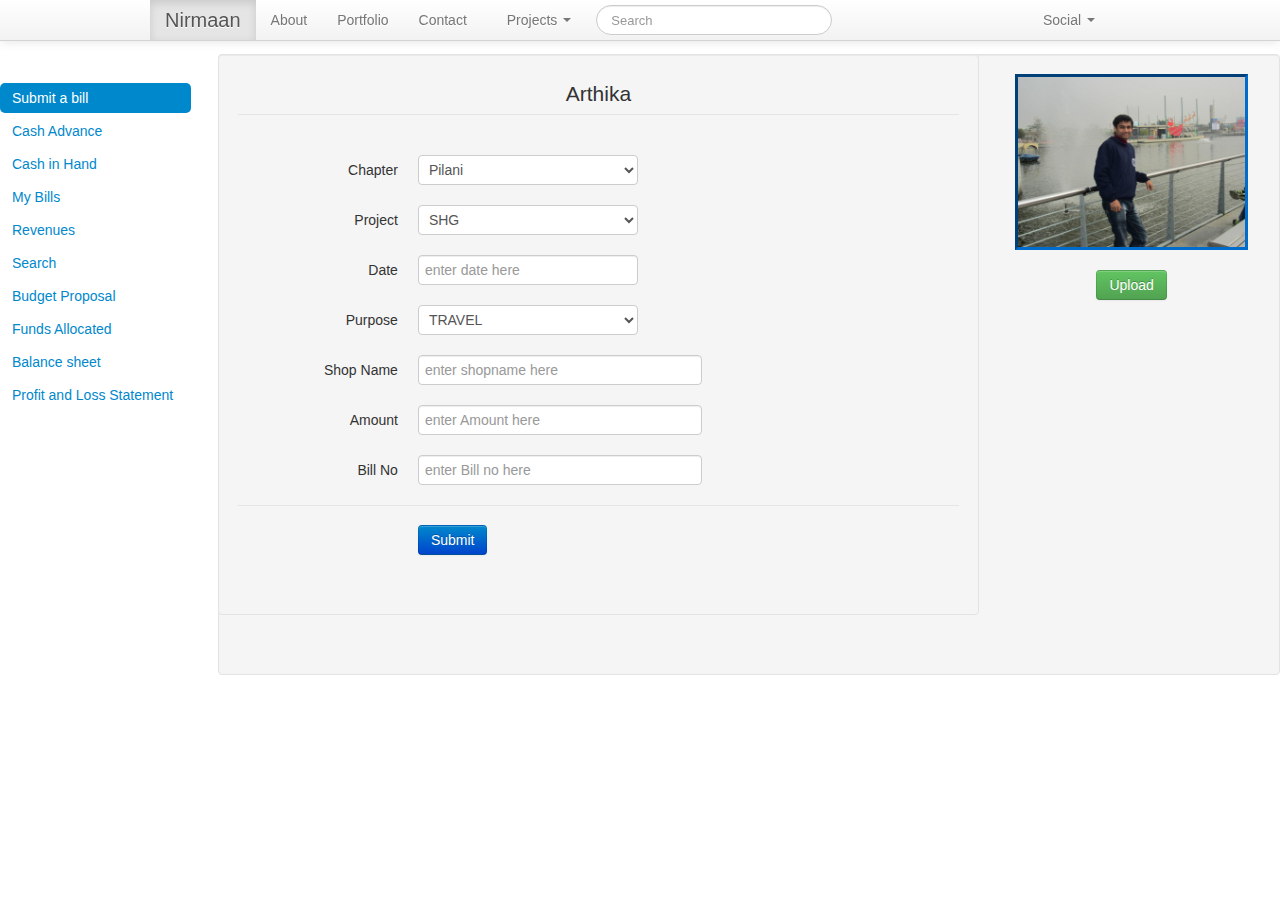
<file: work/index.html>
<!DOCTYPE html>
	<html>
		<head>
			<meta charset="utf-8" />
			<title>Submit a Bill</title>
			<!-- stylesheets -->
			<link rel="stylesheet" type="text/css" href="bootstrap/css/bootstrap.css"/>
			<link rel="stylesheet" type="text/css" href="bootstrap/css/jquery-ui-1.10.3.custom.css"/>
			<!-- scripts -->
			<script src="bootstrap/js/jquery-1.9.1.js"></script>
			<script src="bootstrap/js/bootstrap-dropdown.js"></script>
			<script src="bootstrap/js/jquery-ui-1.10.3.custom.js"></script>
			 <script>
				$(function() {
				$( "#datepicker" ).datepicker({
				changeMonth: true,
				changeYear: true
				});
				});
			</script>
			
		</head>

		<body>
			<div id="fb-root"></div>  
			<script>(function(d, s, id) {  
			  var js, fjs = d.getElementsByTagName(s)[0];  
			  if (d.getElementById(id)) return;  
			  js = d.createElement(s); js.id = id;  
			  js.src = "//connect.facebook.net/en_GB/all.js#xfbml=1";  
			  fjs.parentNode.insertBefore(js, fjs);  
			}(document, 'script', 'facebook-jssdk'));</script>  
			
			<div class="navbar navbar-fixed-top">  
  				<div class="navbar-inner">  
    				<div class="container">  
					    <ul class="nav">  
							<li class="active">  
						    <a class="brand" href="#">Nirmaan</a>  
					  		</li>  
					  		<li><a href="#">About</a></li>  
					  		<li><a href="#">Portfolio</a></li>  
					  		<li><a href="#">Contact</a></li>  
						</ul>  
						<ul class="nav">  
						  <li class="dropdown">  
						    <a href="#"  
						          class="dropdown-toggle"  
						          data-toggle="dropdown">  
						          Projects 
						          <b class="caret"></b>  
						    </a>  
						    <ul class="dropdown-menu">  
						     <li><a href="#">Disha</a></li>  
						  <li><a href="#">Bandhu</a></li>  
						  <li><a href="#">Rachana</a></li>  
						    </ul>  
						  </li>  
						</ul>  
						<form class="navbar-search pull-left">  
						  <input type="text" class="search-query" placeholder="Search">  
						</form>  
						<ul class="nav pull-right">  
						  <li class="dropdown">  
						    <a href="#"  
						          class="dropdown-toggle"  
						          data-toggle="dropdown">  
						          Social  
						          <b class="caret"></b>  
						    </a>  
						    <ul class="dropdown-menu">  
						     <li class="socials"><!-- Place this tag where you want the +1 button to render -->  
						<g:plusone annotation="inline" width="150"></g:plusone>  
						</li>  
						  <li class="socials"><div class="fb-like" data-send="false" data-width="150" data-show-faces="true"></div></li>  
						  <li class="socials"><a href="https://twitter.com/share" class="twitter-share-button">Tweet Now</a>
						  <script>!function(d,s,id){var js,fjs=d.getElementsByTagName(s)[0];if(!d.getElementById(id)){js=d.createElement(s);js.id=id;js.src="//platform.twitter.com/widgets.js";fjs.parentNode.insertBefore(js,fjs);}}(document,"script","twitter-wjs");</script>  
						</li>  
						    </ul>  
						  </li>  
						</ul>  
				    </div>  
				  </div>  
				</div>
				<script type="text/javascript">  
				  (function() {  
				    var po = document.createElement('script'); po.type = 'text/javascript'; po.async = true;  
				    po.src = 'https://apis.google.com/js/plusone.js';  
				    var s = document.getElementsByTagName('script')[0]; s.parentNode.insertBefore(po, s);  
				  })();  
				</script>    
				
				<div class="row-fluid">
		 	 	<ul class="nav nav-pills nav-stacked span2" style = "position:absolute;top:9%;">
					<li class = "active" style  = "align:centre"><a href="">Submit a bill</a></li>
		 	 		<li><a href="">Cash Advance</a></li>
		 	 		<li><a href="">Cash in Hand</a></li>
		 	 		<li><a href="">My Bills</a></li>
		 	 		<li><a href="">Revenues</a></li>
		 	 		<li><a href="">Search</a></li>
		 	 		<li><a href="">Budget Proposal</a></li>
		 	 		<li><a href="">Funds Allocated</a></li>
	 	 			<li><a href="">Balance sheet</a></li>
	 	 			<li><a href="">Profit and Loss Statement</a></li>
	   			</ul>
				<div class="span10 well" style = "position:absolute;top:6%;right:0	">
		 			<div class = "row-fluid">
		 				<div class = "span9"  style = "position:relative;top:-20px;left:-20px;right:-20px">
			 				<form class="form-horizontal well">  
				        		<fieldset>  
				          		<legend style = "text-align:center">Arthika</legend> 
				          		<div class = "control-group">
					          		<label class = "control-label">
					          			Chapter
					          		</label>
					          		<div class = "controls">
						          		<select>
						          			<option>Pilani</option>
						          			<option>Goa</option>
						          			<option>Hyderabad</option>
						          		</select>
					          		</div>
					          	</div>

				          		<div class = "control-group">
					          		<label class = "control-label">
					          			Project
					          		</label>
					          		<div class = "controls">
						          		<select>
						          			<option>SHG</option>
						          			<option>HR</option>
						          			<option>SGM</option>
						          		</select>
					          		</div>
				          		</div>
				          		<div class = "control-group">
				          			<label class = "control-label">
				          				Date
				          			</label>
				          			<div class = "controls">
				          				 <input placeholder = "enter date here" type="text" id="datepicker" />
				          			</div>
				          			
				          		</div>
				          		<div class = "control-group">
					          		<label class = "control-label">
					          			Purpose
					          		</label>
					          		<div class = "controls">
						          		<select>
						          			<option>TRAVEL</option>
						          			<option>RAW MATERIAL</option>
						          			<option>RENT</option>
						          		</select>
					          		</div>
					          		
				          		</div>
				          		
					         	<div class="control-group ">  
					            	<label class="control-label" for="input01">Shop Name</label>  
					            	<div class="controls">  
					            	  	<input type="text" class="input-xlarge" id="input01" placeholder = "enter shopname here">  
					   			   	</div>  
					          	</div>  
					          
					          	<div class="control-group">  
					            	<label class="control-label" for="input01">Amount</label>  
					            	<div class="controls">  
					              		<input type="text" class="input-xlarge" id="input01" placeholder = "enter Amount here">  
					                </div>  
					          	</div>  

					          	<div class="control-group">  
					            	<label class="control-label" for="input01">Bill No</label>  
					            	<div class="controls">  
					              		<input type="text" class="input-xlarge" id="input01" placeholder = "enter Bill no here">  
						            </div>  
					    	    </div>  
					            <div class="form-actions">  
					        	    <button type="submit" class="btn btn-primary">Submit</button>  
					            </div>  
					        	</fieldset>  
							</form>  
		 				</div>
		 				<div  class = "span3" style = "position:relative;text-align:center;top:0px;left:-7px;right:0px"  >
		 					<img  style = "position:relative;border:inset;border-color:#006dcc" src="bootstrap/img/adventuremine.jpg" alt="Bill here"
							width = "95%" height = "50%">
							<br>
							<br>
							<div style = "position:relative;text-align:center">
							<button  class = "btn btn-success">Upload</button>
							</div>
		 				</div>
		 			</div>
		 	   	</div>
			</div>	
		</body>
	</html>
</file>
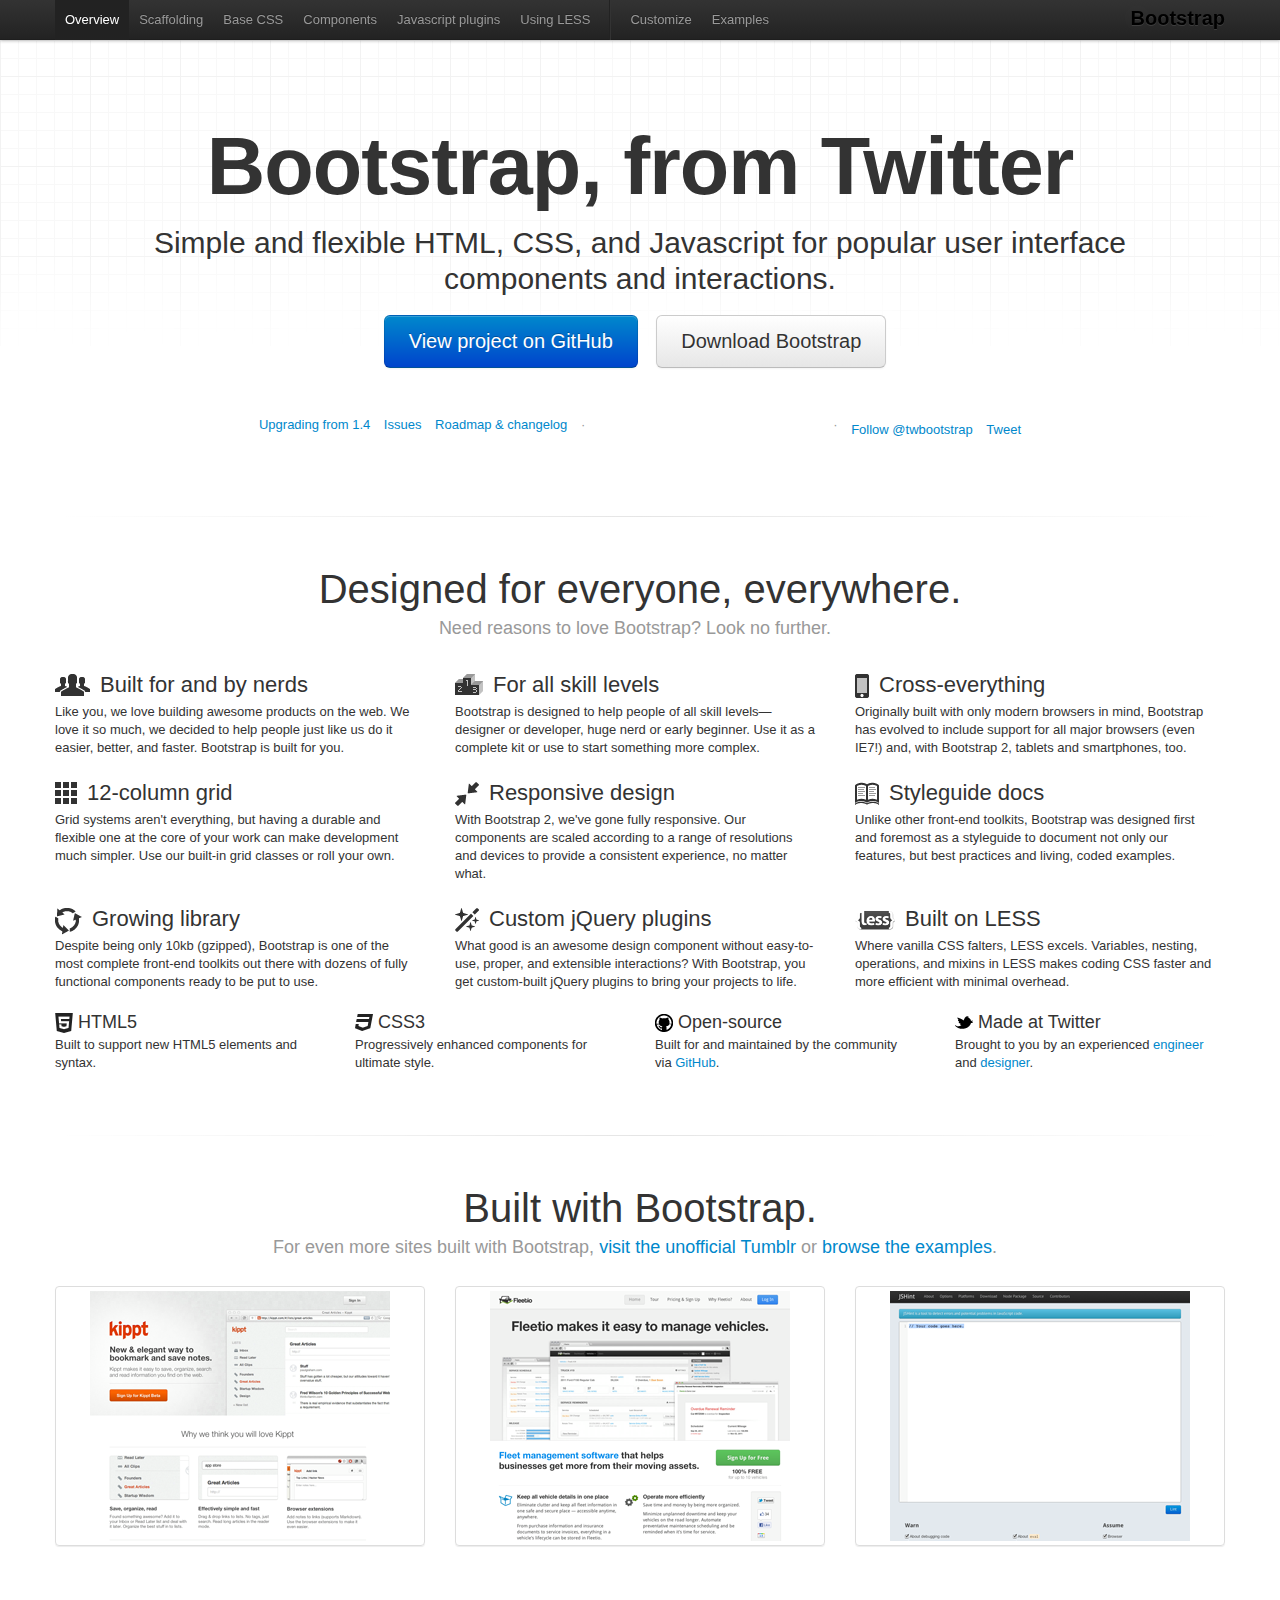
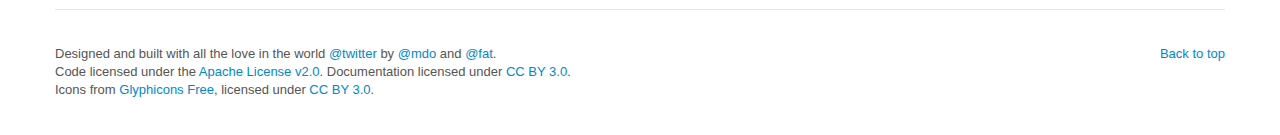
<file: work/twitter-bootstrap/twitter-bootstrap-v2/docs/index.html>
<!DOCTYPE html>
<html lang="en">
  <head>
    <meta charset="utf-8">
    <title>Bootstrap, from Twitter</title>
    <meta name="viewport" content="width=device-width, initial-scale=1.0">
    <meta name="description" content="">
    <meta name="author" content="">

    <!-- Le styles -->
    <link href="assets/css/bootstrap.css" rel="stylesheet">
    <link href="assets/css/bootstrap-responsive.css" rel="stylesheet">
    <link href="assets/css/docs.css" rel="stylesheet">
    <link href="assets/js/google-code-prettify/prettify.css" rel="stylesheet">

    <!-- Le HTML5 shim, for IE6-8 support of HTML5 elements -->
    <!--[if lt IE 9]>
      <script src="http://html5shim.googlecode.com/svn/trunk/html5.js"></script>
    <![endif]-->

    <!-- Le fav and touch icons -->
    <link rel="shortcut icon" href="assets/ico/favicon.ico">
    <link rel="apple-touch-icon" href="assets/ico/apple-touch-icon.png">
    <link rel="apple-touch-icon" sizes="72x72" href="assets/ico/apple-touch-icon-72x72.png">
    <link rel="apple-touch-icon" sizes="114x114" href="assets/ico/apple-touch-icon-114x114.png">
  </head>

  <body data-spy="scroll" data-target=".subnav" data-offset="50">


  <!-- Navbar
    ================================================== -->
    <div class="navbar navbar-fixed-top">
      <div class="navbar-inner">
        <div class="container">
          <a class="btn btn-navbar" data-toggle="collapse" data-target=".nav-collapse">
            <span class="icon-bar"></span>
            <span class="icon-bar"></span>
            <span class="icon-bar"></span>
          </a>
          <a class="brand" href="./index.html">Bootstrap</a>
          <div class="nav-collapse">
            <ul class="nav">
              <li class="active">
                <a href="./index.html">Overview</a>
              </li>
              <li class="">
                <a href="./scaffolding.html">Scaffolding</a>
              </li>
              <li class="">
                <a href="./base-css.html">Base CSS</a>
              </li>
              <li class="">
                <a href="./components.html">Components</a>
              </li>
              <li class="">
                <a href="./javascript.html">Javascript plugins</a>
              </li>
              <li class="">
                <a href="./less.html">Using LESS</a>
              </li>
              <li class="divider-vertical"></li>
              <li class="">
                <a href="./download.html">Customize</a>
              </li>
              <li class="">
                <a href="./examples.html">Examples</a>
              </li>
            </ul>
          </div>
        </div>
      </div>
    </div>

    <div class="container">

<!-- Masthead
================================================== -->
<header class="jumbotron masthead">
  <div class="inner">
    <h1>Bootstrap, from Twitter</h1>
    <p>Simple and flexible HTML, CSS, and Javascript for popular user interface components and interactions.</p>
    <p class="download-info">
      <a href="https://github.com/twitter/bootstrap/" class="btn btn-primary btn-large">View project on GitHub</a>
      <a href="assets/bootstrap.zip" class="btn btn-large">Download Bootstrap</a>
    </p>
  </div>

  <ul class="quick-links">
    <li><a href="./upgrading.html">Upgrading from 1.4</a></li>
    <li><a href="https://github.com/twitter/bootstrap/issues?state=open">Issues</a></li>
    <li><a href="https://github.com/twitter/bootstrap/wiki">Roadmap &amp; changelog</a></li>
    <li class="divider">&middot;</li>
    <li>
      <iframe class="github-btn" src="http://markdotto.github.com/github-buttons/github-btn.html?user=twitter&repo=bootstrap&type=watch&count=true" allowtransparency="true" frameborder="0" scrolling="0" width="112px" height="20px"></iframe>
    </li>
    <li>
      <iframe class="github-btn" src="http://markdotto.github.com/github-buttons/github-btn.html?user=twitter&repo=bootstrap&type=fork&count=true" allowtransparency="true" frameborder="0" scrolling="0" width="95px" height="20px"></iframe>
    </li>
    <li class="divider">&middot;</li>
    <li class="follow-btn">
      <a href="https://twitter.com/twbootstrap" class="twitter-follow-button" data-width="225px" data-link-color="#0069D6" data-show-count="true">Follow @twbootstrap</a>
    </li>
    <li class="tweet-btn">
      <a href="https://twitter.com/share" class="twitter-share-button" data-url="http://twitter.github.com/bootstrap/" data-count="horizontal" data-via="twbootstrap" data-related="mdo:Creator of Twitter Bootstrap">Tweet</a>
    </li>
  </ul>
</header>

<hr class="soften">

<div class="marketing">
  <h1>Designed for everyone, everywhere.</h1>
  <p class="marketing-byline">Need reasons to love Bootstrap? Look no further.</p>
  <div class="row">
    <div class="span4">
      <img class="bs-icon" src="assets/img/glyphicons/glyphicons_042_group.png">
      <h2>Built for and by nerds</h2>
      <p>Like you, we love building awesome products on the web. We love it so much, we decided to help people just like us do it easier, better, and faster. Bootstrap is built for you.</p>
    </div>
    <div class="span4">
      <img class="bs-icon" src="assets/img/glyphicons/glyphicons_079_podium.png">
      <h2>For all skill levels</h2>
      <p>Bootstrap is designed to help people of all skill levels&mdash;designer or developer, huge nerd or early beginner. Use it as a complete kit or use to start something more complex.</p>
    </div>
    <div class="span4">
      <img class="bs-icon" src="assets/img/glyphicons/glyphicons_163_iphone.png">
      <h2>Cross-everything</h2>
      <p>Originally built with only modern browsers in mind, Bootstrap has evolved to include support for all major browsers (even IE7!) and, with Bootstrap 2, tablets and smartphones, too.</p>
    </div>
  </div><!--/row-->
  <div class="row">
    <div class="span4">
      <img class="bs-icon" src="assets/img/glyphicons/glyphicons_155_show_thumbnails.png">
      <h2>12-column grid</h2>
      <p>Grid systems aren't everything, but having a durable and flexible one at the core of your work can make development much simpler. Use our built-in grid classes or roll your own.</p>
    </div>
    <div class="span4">
      <img class="bs-icon" src="assets/img/glyphicons/glyphicons_214_resize_small.png">
      <h2>Responsive design</h2>
      <p>With Bootstrap 2, we've gone fully responsive. Our components are scaled according to a range of resolutions and devices to provide a consistent experience, no matter what.</p>
    </div>
    <div class="span4">
      <img class="bs-icon" src="assets/img/glyphicons/glyphicons_266_book_open.png">
      <h2>Styleguide docs</h2>
      <p>Unlike other front-end toolkits, Bootstrap was designed first and foremost as a styleguide to document not only our features, but best practices and living, coded examples.</p>
    </div>
  </div><!--/row-->
  <div class="row">
    <div class="span4">
      <img class="bs-icon" src="assets/img/glyphicons/glyphicons_082_roundabout.png">
      <h2>Growing library</h2>
      <p>Despite being only 10kb (gzipped), Bootstrap is one of the most complete front-end toolkits out there with dozens of fully functional components ready to be put to use.</p>
    </div>
    <div class="span4">
      <img class="bs-icon" src="assets/img/glyphicons/glyphicons_009_magic.png">
      <h2>Custom jQuery plugins</h2>
      <p>What good is an awesome design component without easy-to-use, proper, and extensible interactions? With Bootstrap, you get custom-built jQuery plugins to bring your projects to life.</p>
    </div>
    <div class="span4">
      <img class="bs-icon" src="assets/img/less-small.png">
      <h2>Built on LESS</h2>
      <p>Where vanilla CSS falters, LESS excels. Variables, nesting, operations, and mixins in LESS makes coding CSS faster and more efficient with minimal overhead.</p>
    </div>
  </div><!--/row-->
  <div class="row">
    <div class="span3">
      <img class="small-bs-icon" src="assets/img/icon-html5.png">
      <h3>HTML5</h3>
      <p>Built to support new HTML5 elements and syntax.</p>
    </div>
    <div class="span3">
      <img class="small-bs-icon" src="assets/img/icon-css3.png">
      <h3>CSS3</h3>
      <p>Progressively enhanced components for ultimate style.</p>
    </div>
    <div class="span3">
      <img class="small-bs-icon" src="assets/img/icon-github.png">
      <h3>Open-source</h3>
      <p>Built for and maintained by the community via <a href="https://github.com">GitHub</a>.</p>
    </div>
    <div class="span3">
      <img class="small-bs-icon" src="assets/img/icon-twitter.png">
      <h3>Made at Twitter</h3>
      <p>Brought to you by an experienced <a href="http://twitter.com/fat">engineer</a> and <a href="http://twitter.com/mdo">designer</a>.</p>
    </div>
  </div><!--/row-->

  <hr class="soften">

  <h1>Built with Bootstrap.</h1>
  <p class="marketing-byline">For even more sites built with Bootstrap, <a href="http://builtwithbootstrap.tumblr.com/" target="_blank">visit the unofficial Tumblr</a> or <a href="./examples.html">browse the examples</a>.</p>
  <ul class="thumbnails example-sites">
    <li class="span4">
      <a class="thumbnail" href="http://kippt.com/" target="_blank">
        <img src="assets/img/example-sites/kippt.png" alt="Kippt">
      </a>
    </li>
    <li class="span4">
      <a class="thumbnail" href="http://www.fleetio.com/" target="_blank">
        <img src="assets/img/example-sites/fleetio.png" alt="Fleetio">
      </a>
    </li>
    <li class="span4">
      <a class="thumbnail" href="http://www.jshint.com/" target="_blank">
        <img src="assets/img/example-sites/jshint.png" alt="JS Hint">
      </a>
    </li>
  </ul>

</div><!-- /.marketing -->

     <!-- Footer
      ================================================== -->
      <footer class="footer">
        <p class="pull-right"><a href="#">Back to top</a></p>
        <p>Designed and built with all the love in the world <a href="http://twitter.com/twitter" target="_blank">@twitter</a> by <a href="http://twitter.com/mdo" target="_blank">@mdo</a> and <a href="http://twitter.com/fat" target="_blank">@fat</a>.</p>
        <p>Code licensed under the <a href="http://www.apache.org/licenses/LICENSE-2.0" target="_blank">Apache License v2.0</a>. Documentation licensed under <a href="http://creativecommons.org/licenses/by/3.0/">CC BY 3.0</a>.</p>
        <p>Icons from <a href="http://glyphicons.com">Glyphicons Free</a>, licensed under <a href="http://creativecommons.org/licenses/by/3.0/">CC BY 3.0</a>.</p>
      </footer>

    </div><!-- /container -->



    <!-- Le javascript
    ================================================== -->
    <!-- Placed at the end of the document so the pages load faster -->
    <script type="text/javascript" src="http://platform.twitter.com/widgets.js"></script>
    <script src="assets/js/jquery.js"></script>
    <script src="assets/js/google-code-prettify/prettify.js"></script>
    <script src="assets/js/bootstrap-transition.js"></script>
    <script src="assets/js/bootstrap-alert.js"></script>
    <script src="assets/js/bootstrap-modal.js"></script>
    <script src="assets/js/bootstrap-dropdown.js"></script>
    <script src="assets/js/bootstrap-scrollspy.js"></script>
    <script src="assets/js/bootstrap-tab.js"></script>
    <script src="assets/js/bootstrap-tooltip.js"></script>
    <script src="assets/js/bootstrap-popover.js"></script>
    <script src="assets/js/bootstrap-button.js"></script>
    <script src="assets/js/bootstrap-collapse.js"></script>
    <script src="assets/js/bootstrap-carousel.js"></script>
    <script src="assets/js/bootstrap-typeahead.js"></script>
    <script src="assets/js/application.js"></script>


  </body>
</html>
</file>
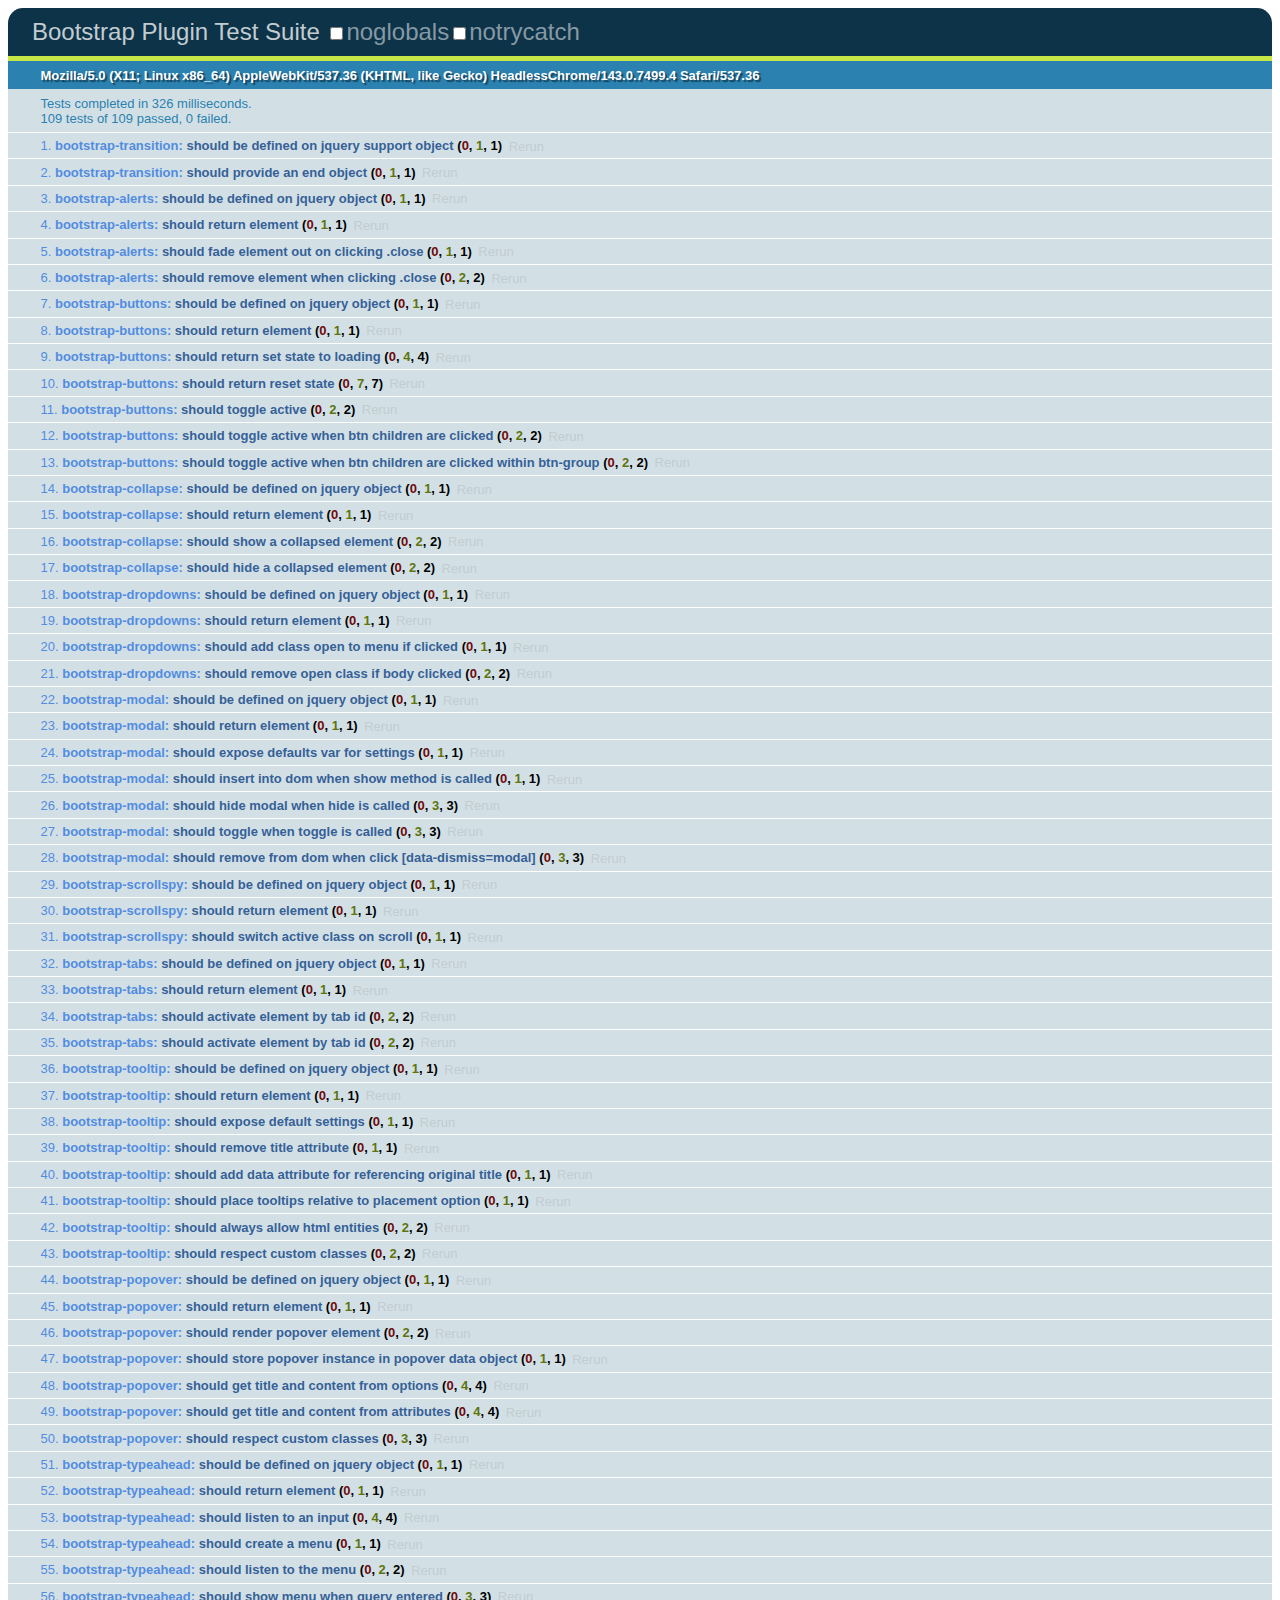
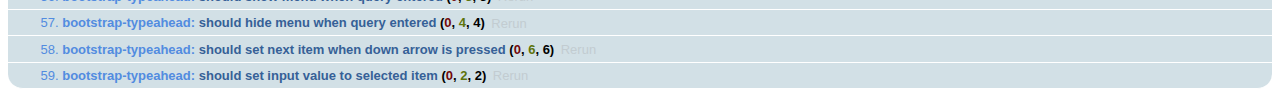
<file: work/twitter-bootstrap/twitter-bootstrap-v2/js/tests/index.html>
<!DOCTYPE HTML>
<html>
<head>
  <title>Bootstrap Plugin Test Suite</title>

  <!-- jquery -->
  <!--<script src="http://code.jquery.com/jquery-1.7.min.js"></script>-->
  <script src="vendor/jquery.js"></script>

  <!-- qunit -->
  <link rel="stylesheet" href="vendor/qunit.css" type="text/css" media="screen" />
  <script src="vendor/qunit.js"></script>

  <!--  plugin sources -->
  <script src="../../js/bootstrap-transition.js"></script>
  <script src="../../js/bootstrap-alert.js"></script>
  <script src="../../js/bootstrap-button.js"></script>
  <script src="../../js/bootstrap-collapse.js"></script>
  <script src="../../js/bootstrap-dropdown.js"></script>
  <script src="../../js/bootstrap-modal.js"></script>
  <script src="../../js/bootstrap-scrollspy.js"></script>
  <script src="../../js/bootstrap-tab.js"></script>
  <script src="../../js/bootstrap-tooltip.js"></script>
  <script src="../../js/bootstrap-popover.js"></script>
  <script src="../../js/bootstrap-typeahead.js"></script>

  <!-- unit tests -->
  <script src="unit/bootstrap-transition.js"></script>
  <script src="unit/bootstrap-alert.js"></script>
  <script src="unit/bootstrap-button.js"></script>
  <script src="unit/bootstrap-collapse.js"></script>
  <script src="unit/bootstrap-dropdown.js"></script>
  <script src="unit/bootstrap-modal.js"></script>
  <script src="unit/bootstrap-scrollspy.js"></script>
  <script src="unit/bootstrap-tab.js"></script>
  <script src="unit/bootstrap-tooltip.js"></script>
  <script src="unit/bootstrap-popover.js"></script>
  <script src="unit/bootstrap-typeahead.js"></script>

<body>
  <div>
    <h1 id="qunit-header">Bootstrap Plugin Test Suite</h1>
    <h2 id="qunit-banner"></h2>
    <h2 id="qunit-userAgent"></h2>
    <ol id="qunit-tests"></ol>
    <div id="qunit-fixture"></div>
  </div>
</body>
</html>
</file>
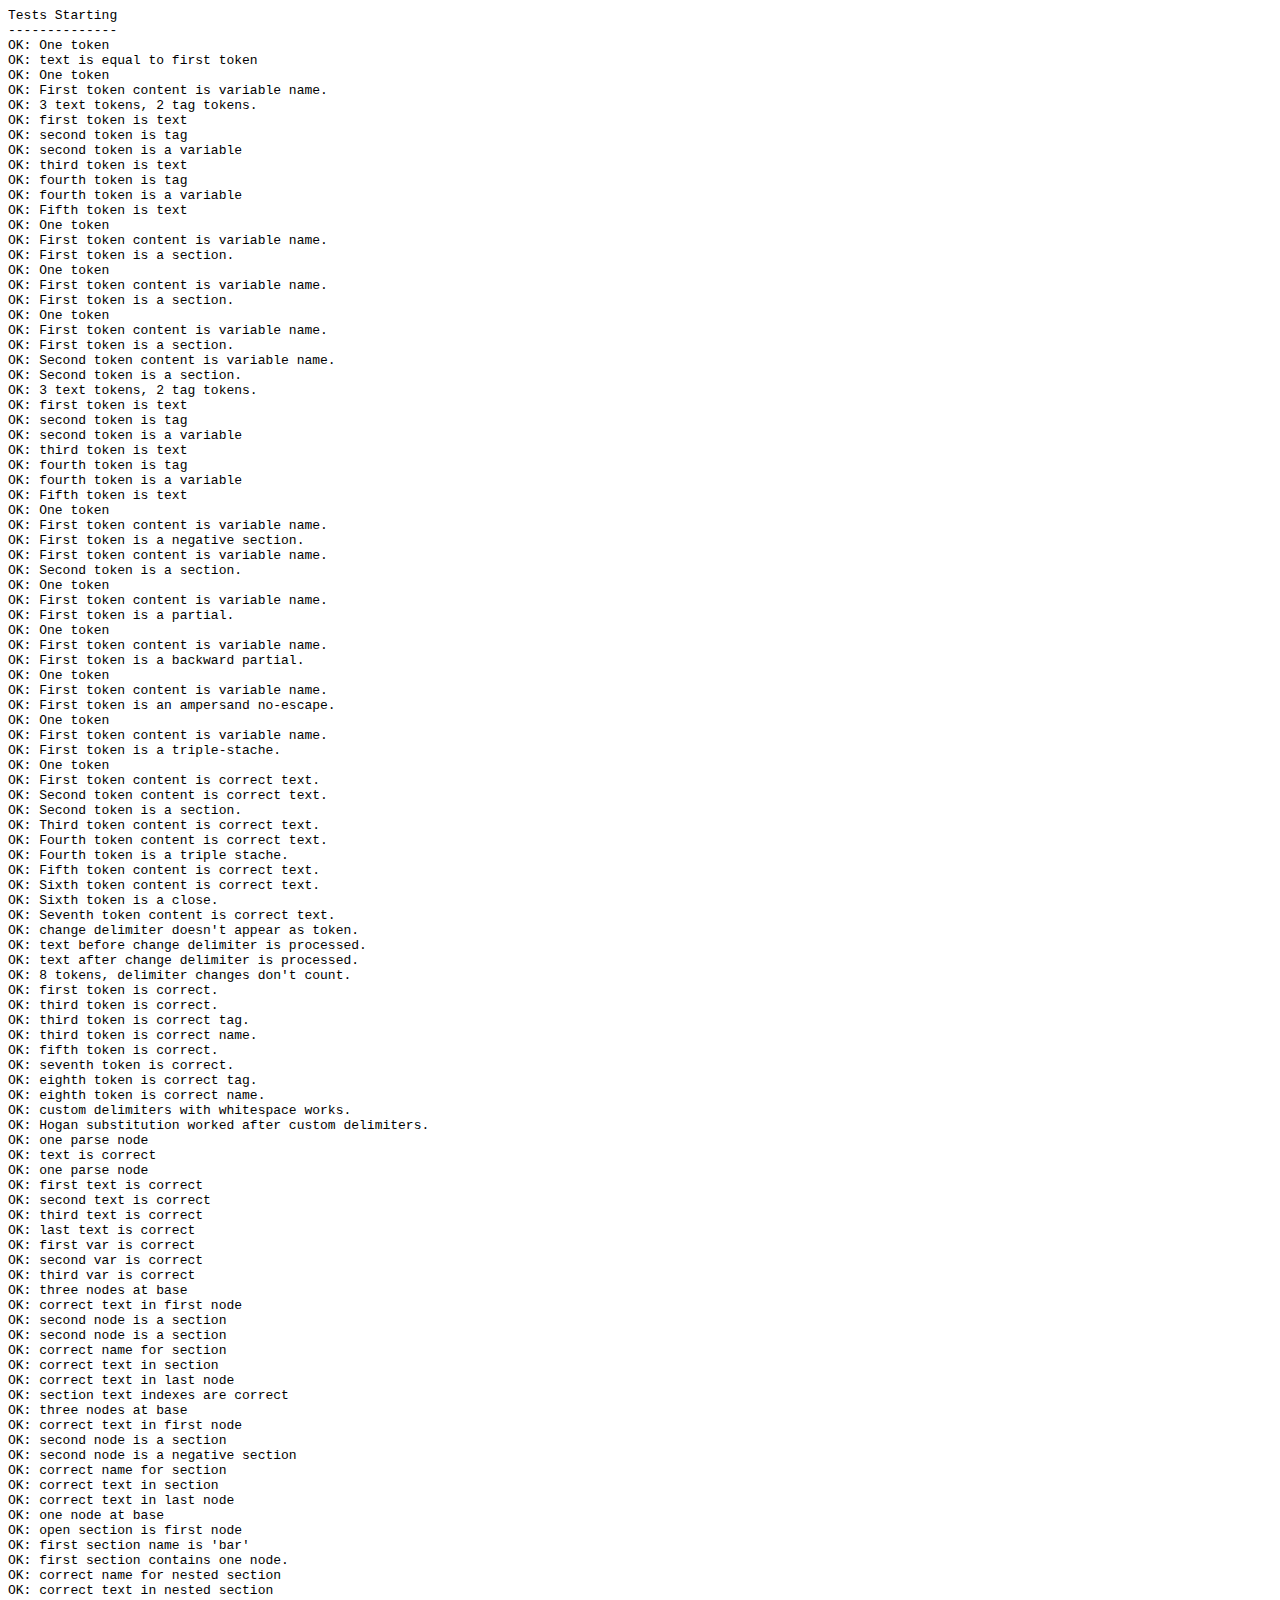
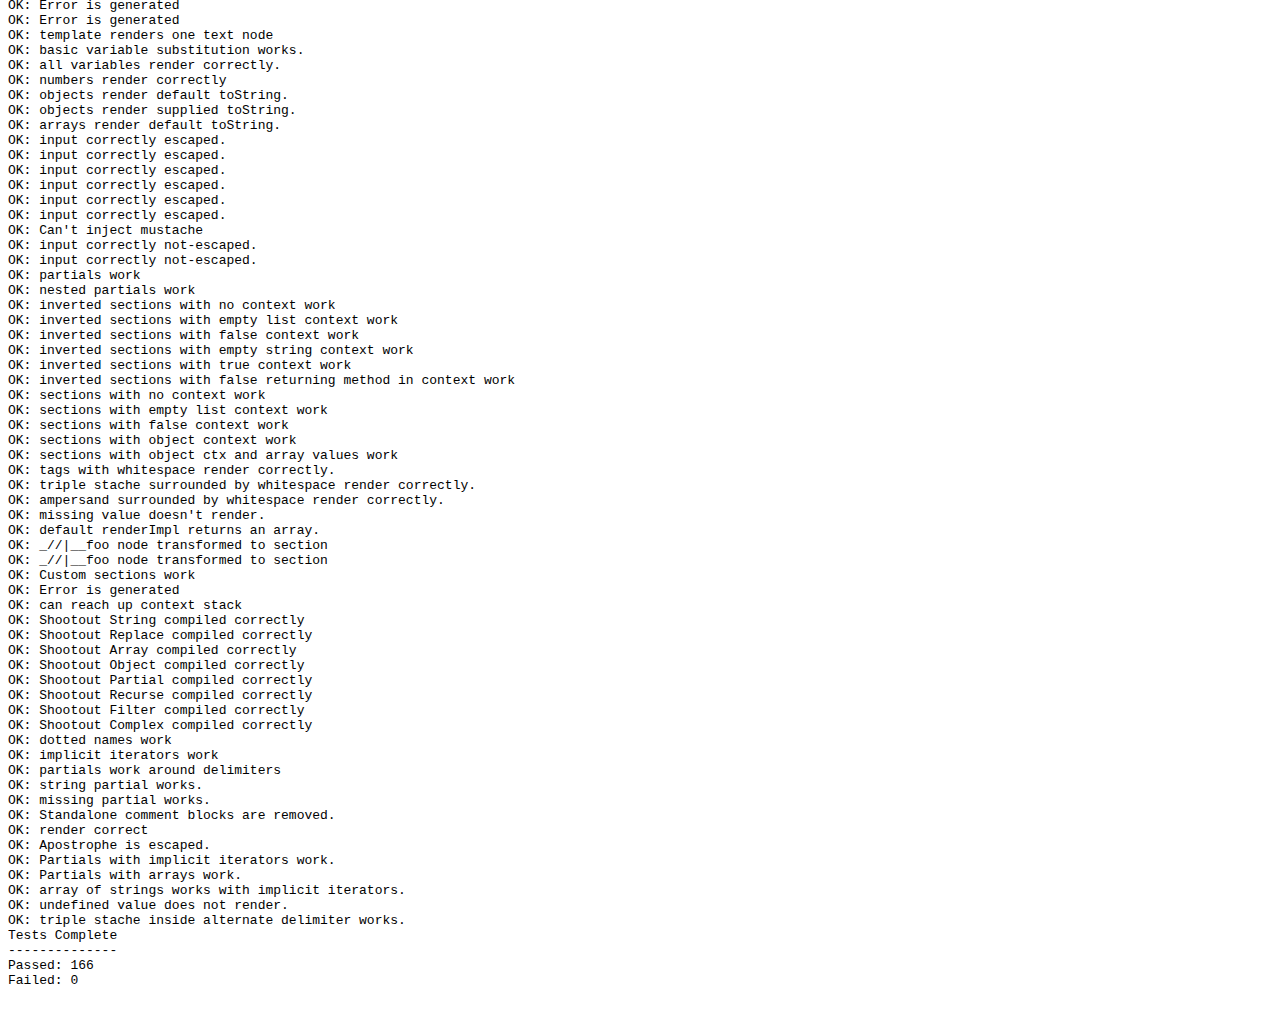
<file: work/twitter-bootstrap/twitter-bootstrap-v2/docs/build/node_modules/hogan.js/test/index.html>
<html>
<head>
	<title>test</title>
	<script src="https://raw.github.com/douglascrockford/JSON-js/master/json2.js"></script>
</head>
<body>
  <code id="console"></code>
  <script>var Hogan = {};</script>
  <script src="../lib/template.js"></script>
  <script src="../lib/compiler.js"></script>
  <script src="./index.js"></script>
</body>
</html>
</file>
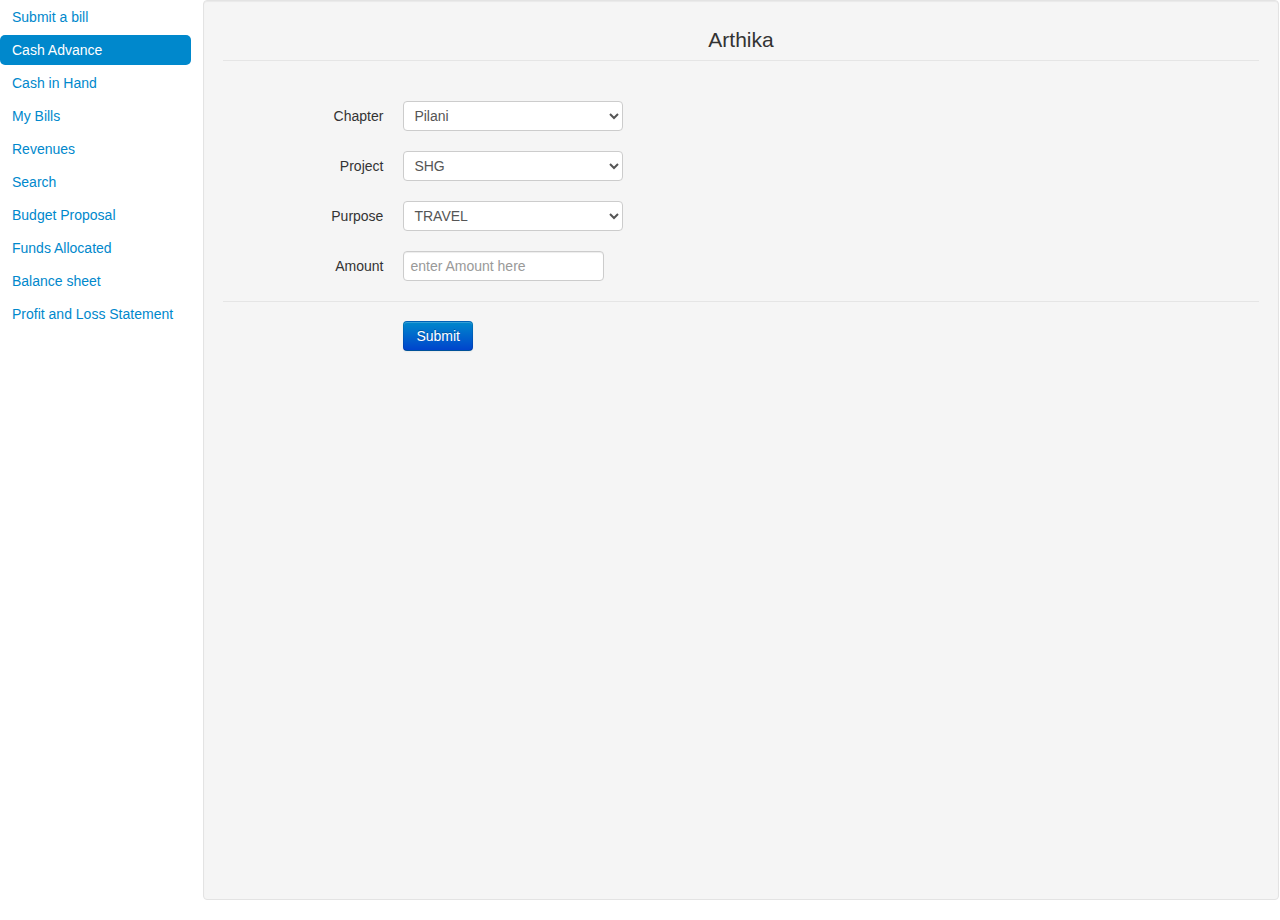
<file: work/cashadvance.html>
<html>
	<head>

		<title>Cash Advance</title>
		<meta charset="utf-8" />
		<!-- stylesheets -->
		<link rel="stylesheet" type="text/css" href="bootstrap/css/bootstrap.css"/>
		<link rel="stylesheet" type="text/css" href="bootstrap/css/jquery-ui-1.10.3.custom.css"/>
		<!-- scripts -->
		<script src="bootstrap/js/jquery-1.9.1.js"></script>
		<script src="bootstrap/js/bootstrap-dropdown.js"></script>
		<script src="bootstrap/js/jquery-ui-1.10.3.custom.js"></script>
	</head>
	<body>

		<div class="row-fluid">
		 	 	<ul class="nav nav-pills nav-stacked span2" >
					<li  style  = "align:centre"><a href="">Submit a bill</a></li>
		 	 		<li class = "active"><a href="">Cash Advance</a></li>
		 	 		<li><a href="">Cash in Hand</a></li>
		 	 		<li><a href="">My Bills</a></li>
		 	 		<li><a href="">Revenues</a></li>
		 	 		<li><a href="">Search</a></li>
		 	 		<li><a href="">Budget Proposal</a></li>
		 	 		<li><a href="">Funds Allocated</a></li>
	 	 			<li><a href="">Balance sheet</a></li>
	 	 			<li><a href="">Profit and Loss Statement</a></li>
	   			</ul>
				<div class="span10 well" style = "height:100%;width:84%;margin-left:1%">
 					<form class="form-horizontal" >  
		        		<fieldset>  
		          		<legend style = "text-align:center">Arthika</legend> 
		          		<div class = "control-group">
			          		<label class = "control-label">
			          			Chapter
			          		</label>
			          		<div class = "controls">
				          		<select>
				          			<option>Pilani</option>
				          			<option>Goa</option>
				          			<option>Hyderabad</option>
				          		</select>
			          		</div>
			          	</div>

		          		<div class = "control-group">
			          		<label class = "control-label">
			          			Project
			          		</label>
			          		<div class = "controls">
				          		<select>
				          			<option>SHG</option>
				          			<option>HR</option>
				          			<option>SGM</option>
				          		</select>
			          		</div>
		          		</div>
		           		<div class = "control-group">
			          		<label class = "control-label">
			          			Purpose
			          		</label>
			          		<div class = "controls">
				          		<select>
				          			<option>TRAVEL</option>
				          			<option>RAW MATERIAL</option>
				          			<option>RENT</option>
				          		</select>
			          		</div>
			          	</div>
		          		
			         	<div class="control-group">  
			            	<label class="control-label" for="input01">Amount</label>  
			            	<div class="controls">  
			              		<input type="text" class="span3" id="input01" placeholder = "enter Amount here">  
			                </div>  
			          	</div>  

			          	
			            <div class="form-actions">  
			        	    <button type="submit" class="btn btn-primary">Submit</button>  
			            </div>  
			        	</fieldset>  
					</form>  
		 		</div>
		 	   	
			</div>	
	</body>
</html>
</file>
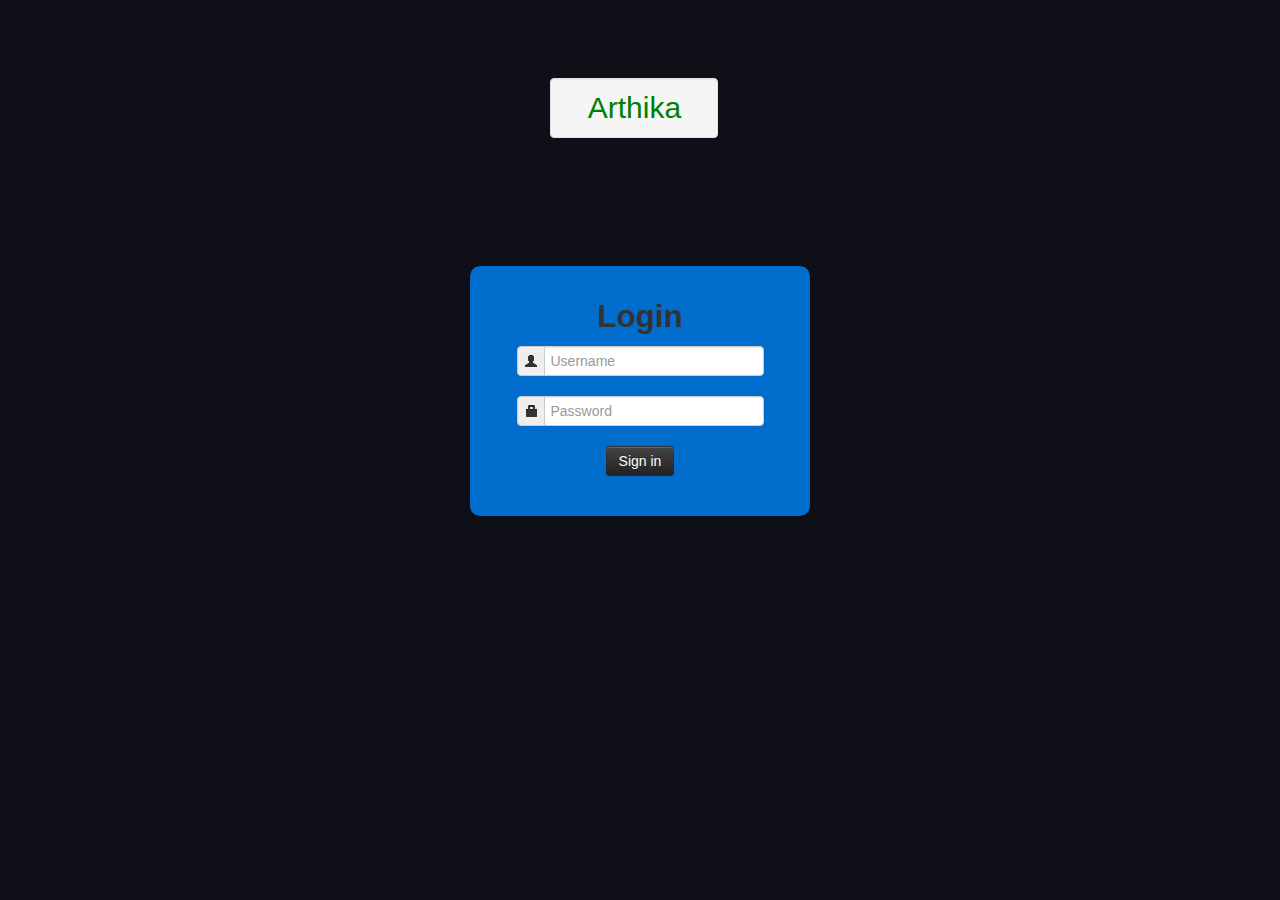
<file: work/login.html>
<!DOCTYPE html>
<html lang="en">
  <head>
    <meta charset="utf-8">
    <title>Bootstrap, from Twitter</title>
    <meta name="description" content="">
    <meta name="author" content="">

    <!-- Le styles -->
    <link href="bootstrap/css/bootstrap.css" rel="stylesheet">
    <style type="text/css">
      /* Override some defaults */
      html, body {
        background-color: #0f0f18;
      }
      body {
        padding-top: 40px; 
      }
      /* The white background content wrapper */
      .login-form {
        text-align:center;
        background-color: #006dcc;
        padding: 20px;
        width:300px; 
        margin:10% auto; 
        
        -webkit-border-radius: 10px 10px 10px 10px;
           -moz-border-radius: 10px 10px 10px 10px;
                border-radius: 10px 10px 10px 10px;
        -webkit-box-shadow: 0 1px 2px rgba(0,0,0,.15);
           -moz-box-shadow: 0 1px 2px rgba(0,0,0,.15);
                box-shadow: 0 1px 2px rgba(0,0,0,.15);
      }

	  
	  legend {
		margin-right: -50px;
		font-weight: bold;
	  	color: #404040;
	  }

    </style>

</head>
<body>

    <div class = "well" style="color:green;text-align:center;font-size:30px;width:10%;margin:3% 43%">
        Arthika
    </div>
    <div class="login-form" >
        <h2>Login</h2>
        <form action="">
          <fieldset>
            <div class="control-group">
              <div class="input-prepend">
                  <span class="add-on"><i class="icon-user"></i></span>
                  <input class = "controls" type="text" placeholder="Username">
              </div>
            </div>

            <div class="control-group">
              <div class="input-prepend">
                <span class="add-on"><i class="icon-lock"></i></span>
                <input  class = "controls" type="password" placeholder="Password">
              </div>
            </div>
            
            <button class="btn btn-inverse" type="submit">Sign in</button>
          
          </fieldset>
        </form>
    </div>
</body>
</html>
</file>
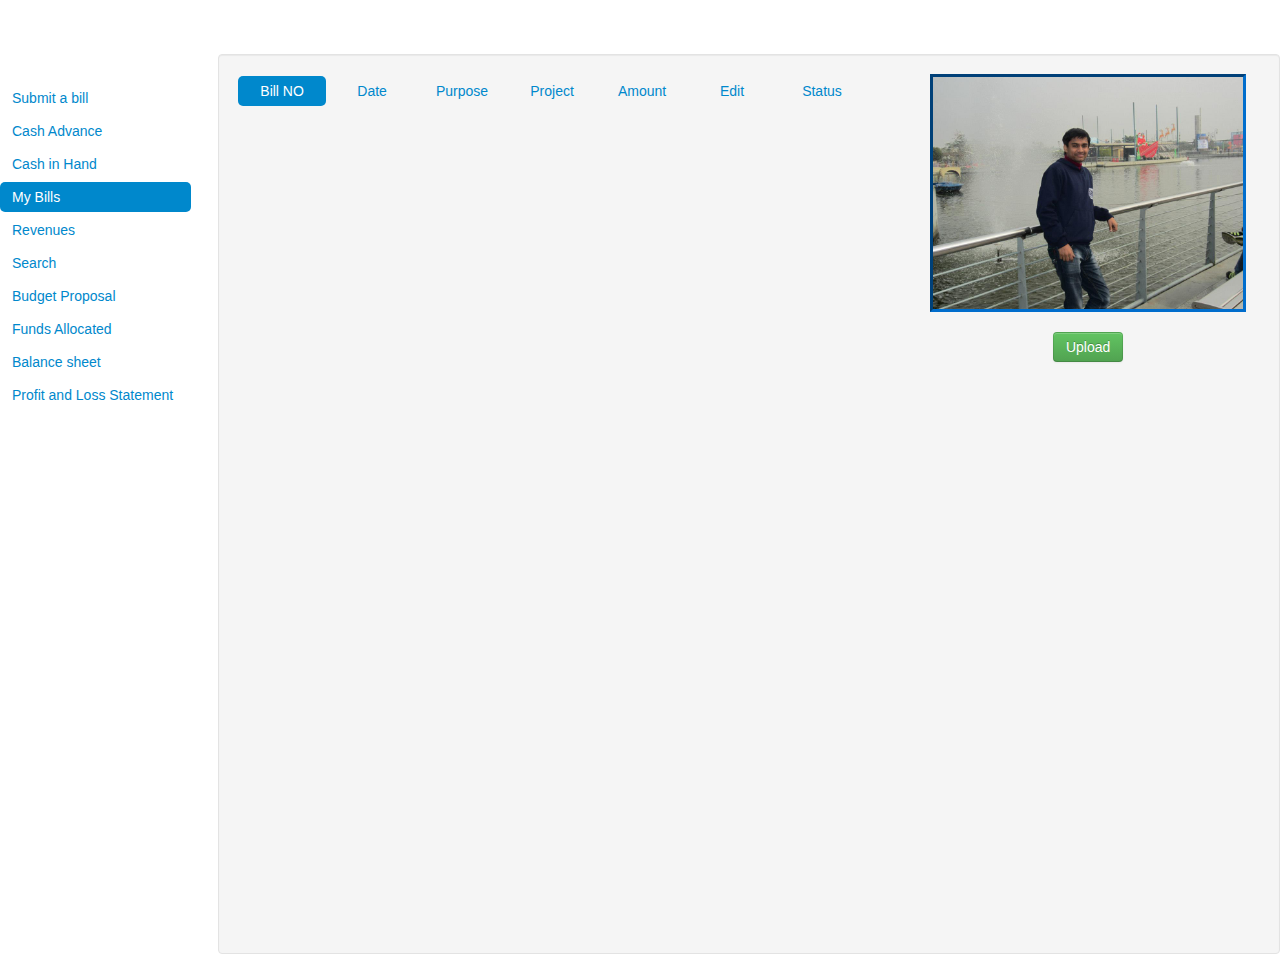
<file: work/mybills.html>
<html>
	<head>

		<title>Cash Advance</title>
		<meta charset="utf-8" />
		<!-- stylesheets -->
		<link rel="stylesheet" type="text/css" href="bootstrap/css/bootstrap.css"/>
		<link rel="stylesheet" type="text/css" href="bootstrap/css/jquery-ui-1.10.3.custom.css"/>
		<!-- scripts -->
		<script src="bootstrap/js/jquery-1.9.1.js"></script>
		<script src="bootstrap/js/bootstrap-dropdown.js"></script>
		<script src="bootstrap/js/jquery-ui-1.10.3.custom.js"></script>
		<style type="text/css">

		.tabs
		{
			width:14.2%;
			text-align:center
		}
		</style>
	</head>
	<body>

		<div class="row-fluid">
		 	 	<ul class="nav nav-pills nav-stacked span2" style = "position:absolute;top:9%;">
					<li><a href="">Submit a bill</a></li>
		 	 		<li><a href="">Cash Advance</a></li>
		 	 		<li><a href="">Cash in Hand</a></li>
		 	 		<li class = "active"><a href="">My Bills</a></li>
		 	 		<li><a href="">Revenues</a></li>
		 	 		<li><a href="">Search</a></li>
		 	 		<li><a href="">Budget Proposal</a></li>
		 	 		<li><a href="">Funds Allocated</a></li>
	 	 			<li><a href="">Balance sheet</a></li>
	 	 			<li><a href="">Profit and Loss Statement</a></li>
	   			</ul>
				<div class="span10 well" style = "position:absolute;top:6%;right:0;height:100%">
		 			<div class = "row-fluid">
		 				<div class = "span8" style = "position:relative;top:-20px;left:-20px;right:-20px">
			 				<ul class="nav nav-pills" style="margin:3% 3%">
							    <li class="active tabs"  ><a href="#">Bill NO</a></li>
							    <li class="tabs"><a href="#">Date</a></li>
							    <li class="tabs"><a href="#">Purpose</a></li>
							    <li class="tabs"><a href="#">Project</a></li>
							    <li class="tabs"><a href="#">Amount</a></li>
							    <li class="tabs"><a href="#">Edit</a></li>
							    <li class="tabs"><a href="#">Status</a></li>
						    </ul>
		 				</div>
		 				<div  class = "span4" style = "position:relative;text-align:center;top:0px;left:-7px;right:0px"  >
		 					<img  style = "position:relative;border:inset;border-color:#006dcc" src="bootstrap/img/adventuremine.jpg" alt="Bill here"
							width = "95%" height = "50%">
							<br>
							<br>
							<div style = "position:relative;text-align:center">
							<button  class = "btn btn-success">Upload</button>
							</div>
		 				</div>
		 			</div>
		 	   	</div>
			</div>	
		</body>
	</html>
</file>
<file: work/twitter-bootstrap/twitter-bootstrap-v2/docs/assets/js/google-code-prettify/prettify.css>
.com { color: #93a1a1; }
.lit { color: #195f91; }
.pun, .opn, .clo { color: #93a1a1; }
.fun { color: #dc322f; }
.str, .atv { color: #D14; }
.kwd, .linenums .tag { color: #1e347b; }
.typ, .atn, .dec, .var { color: teal; }
.pln { color: #48484c; }

.prettyprint {
  padding: 8px;
  background-color: #f7f7f9;
  border: 1px solid #e1e1e8;
}
.prettyprint.linenums {
  -webkit-box-shadow: inset 40px 0 0 #fbfbfc, inset 41px 0 0 #ececf0;
     -moz-box-shadow: inset 40px 0 0 #fbfbfc, inset 41px 0 0 #ececf0;
          box-shadow: inset 40px 0 0 #fbfbfc, inset 41px 0 0 #ececf0;
}

/* Specify class=linenums on a pre to get line numbering */
ol.linenums {
  margin: 0 0 0 33px; /* IE indents via margin-left */
} 
ol.linenums li {
  padding-left: 12px;
  color: #bebec5;
  line-height: 18px;
  text-shadow: 0 1px 0 #fff;
}
</file>
<file: work/twitter-bootstrap/twitter-bootstrap-v2/docs/assets/css/docs.css>
/* Add additional stylesheets below
-------------------------------------------------- */
/*
  Bootstrap's documentation styles
  Special styles for presenting Bootstrap's documentation and examples
*/


/* Body and structure
-------------------------------------------------- */
body {
  position: relative;
  padding-top: 90px;
  background-color: #fff;
  background-image: url(../img/grid-18px-masked.png);
  background-repeat: repeat-x;
  background-position: 0 40px;
}


/* Tweak navbar brand link to be super sleek
-------------------------------------------------- */
.navbar-fixed-top .brand {
  padding-right: 0;
  padding-left: 0;
  margin-left: 20px;
  float: right;
  font-weight: bold;
  color: #000;
  text-shadow: 0 1px 0 rgba(255,255,255,.1), 0 0 30px rgba(255,255,255,.125);
  -webkit-transition: all .2s linear;
     -moz-transition: all .2s linear;
          transition: all .2s linear;
}
.navbar-fixed-top .brand:hover {
  text-decoration: none;
}


/* Space out sub-sections more
-------------------------------------------------- */
section {
  padding-top: 60px;
}

/* Faded out hr */
hr.soften {
  height: 1px;
  margin: 54px 0;
  background-image: -webkit-linear-gradient(left, rgba(0,0,0,0), rgba(0,0,0,.1), rgba(0,0,0,0));
  background-image:    -moz-linear-gradient(left, rgba(0,0,0,0), rgba(0,0,0,.1), rgba(0,0,0,0));
  background-image:     -ms-linear-gradient(left, rgba(0,0,0,0), rgba(0,0,0,.1), rgba(0,0,0,0));
  background-image:      -o-linear-gradient(left, rgba(0,0,0,0), rgba(0,0,0,.1), rgba(0,0,0,0));
  border: 0;
}


/* Jumbotrons
-------------------------------------------------- */
.jumbotron {
  position: relative;
}
.jumbotron h1 {
  margin-bottom: 9px;
  font-size: 81px;
  letter-spacing: -1px;
  line-height: 1;
}
.jumbotron p {
  margin-bottom: 18px;
  font-weight: 300;
}
.jumbotron .btn-large {
  font-size: 20px;
  font-weight: normal;
  padding: 14px 24px;
  margin-right: 10px;
  -webkit-border-radius: 6px;
     -moz-border-radius: 6px;
          border-radius: 6px;
}

/* Masthead (docs home) */
.masthead {
  padding-top: 36px;
  margin-bottom: 72px;
}
.masthead h1,
.masthead p {
  text-align: center;
}
.masthead h1 {
  margin-bottom: 18px;
}
.masthead p {
  margin-left: 5%;
  margin-right: 5%;
  font-size: 30px;
  line-height: 36px;
}


/* Specific jumbotrons
------------------------- */
/* supporting docs pages */
.subhead {
  padding-bottom: 0;
  margin-bottom: 9px;
}
.subhead h1 {
  font-size: 54px;
}

/* Subnav */
.subnav {
  width: 100%;
  height: 36px;
  background-color: #eeeeee; /* Old browsers */
  background-repeat: repeat-x; /* Repeat the gradient */
  background-image: -moz-linear-gradient(top, #f5f5f5 0%, #eeeeee 100%); /* FF3.6+ */
  background-image: -webkit-gradient(linear, left top, left bottom, color-stop(0%,#f5f5f5), color-stop(100%,#eeeeee)); /* Chrome,Safari4+ */
  background-image: -webkit-linear-gradient(top, #f5f5f5 0%,#eeeeee 100%); /* Chrome 10+,Safari 5.1+ */
  background-image: -ms-linear-gradient(top, #f5f5f5 0%,#eeeeee 100%); /* IE10+ */
  background-image: -o-linear-gradient(top, #f5f5f5 0%,#eeeeee 100%); /* Opera 11.10+ */
  filter: progid:DXImageTransform.Microsoft.gradient( startColorstr='#f5f5f5', endColorstr='#eeeeee',GradientType=0 ); /* IE6-9 */
  background-image: linear-gradient(top, #f5f5f5 0%,#eeeeee 100%); /* W3C */
  border: 1px solid #e5e5e5;
  -webkit-border-radius: 4px;
     -moz-border-radius: 4px;
          border-radius: 4px;
}
.subnav .nav {
  margin-bottom: 0;
}
.subnav .nav > li > a {
  margin: 0;
  padding-top:    11px;
  padding-bottom: 11px;
  border-left: 1px solid #f5f5f5;
  border-right: 1px solid #e5e5e5;
  -webkit-border-radius: 0;
     -moz-border-radius: 0;
          border-radius: 0;
}
.subnav .nav > .active > a,
.subnav .nav > .active > a:hover {
  padding-left: 13px;
  color: #777;
  background-color: #e9e9e9;
  border-right-color: #ddd;
  border-left: 0;
  -webkit-box-shadow: inset 0 3px 5px rgba(0,0,0,.05);
     -moz-box-shadow: inset 0 3px 5px rgba(0,0,0,.05);
          box-shadow: inset 0 3px 5px rgba(0,0,0,.05);
}
.subnav .nav > .active > a .caret,
.subnav .nav > .active > a:hover .caret {
  border-top-color: #777;
}
.subnav .nav > li:first-child > a,
.subnav .nav > li:first-child > a:hover {
  border-left: 0;
  padding-left: 12px;
  -webkit-border-radius: 4px 0 0 4px;
     -moz-border-radius: 4px 0 0 4px;
          border-radius: 4px 0 0 4px;
}
.subnav .nav > li:last-child > a {
  border-right: 0;
}
.subnav .dropdown-menu {
  -webkit-border-radius: 0 0 4px 4px;
     -moz-border-radius: 0 0 4px 4px;
          border-radius: 0 0 4px 4px;
}

/* Fixed subnav on scroll, but only for 980px and up (sorry IE!) */
@media (min-width: 980px) {
  .subnav-fixed {
    position: fixed;
    top: 40px;
    left: 0;
    right: 0;
    z-index: 1020; /* 10 less than .navbar-fixed to prevent any overlap */
    border-color: #d5d5d5;
    border-width: 0 0 1px; /* drop the border on the fixed edges */
    -webkit-border-radius: 0;
       -moz-border-radius: 0;
            border-radius: 0;
    -webkit-box-shadow: inset 0 1px 0 #fff, 0 1px 5px rgba(0,0,0,.1);
       -moz-box-shadow: inset 0 1px 0 #fff, 0 1px 5px rgba(0,0,0,.1);
            box-shadow: inset 0 1px 0 #fff, 0 1px 5px rgba(0,0,0,.1);
    filter: progid:DXImageTransform.Microsoft.gradient(enabled=false); /* IE6-9 */
  }
  .subnav-fixed .nav {
    width: 938px;
    margin: 0 auto;
    padding: 0 1px;
  }
  .subnav .nav > li:first-child > a,
  .subnav .nav > li:first-child > a:hover {
    -webkit-border-radius: 0;
       -moz-border-radius: 0;
            border-radius: 0;
  }
}


/* Quick links
-------------------------------------------------- */
.quick-links {
  min-height: 30px;
  padding: 5px 20px;
  margin: 36px 0;
  list-style: none;
  text-align: center;
  overflow: hidden;
}
.quick-links li {
  display: inline;
  margin: 0 5px;
  color: #999;
}
.quick-links .github-btn,
.quick-links .tweet-btn,
.quick-links .follow-btn {
  position: relative;
  top: 5px;
}


/* Marketing section of Overview
-------------------------------------------------- */
.marketing .row {
  margin-bottom: 9px;
}
.marketing h1 {
  margin: 36px 0 27px;
  font-size: 40px;
  font-weight: 300;
  text-align: center;
}
.marketing h2,
.marketing h3 {
  font-weight: 300;
}
.marketing h2 {
  font-size: 22px;
}
.marketing p {
  margin-right: 10px;
}
.marketing .bs-icon {
  float: left;
  margin: 7px 10px 0 0;
  opacity: .8;
}
.marketing .small-bs-icon {
  float: left;
  margin: 4px 5px 0 0;
}



/* Footer
-------------------------------------------------- */
.footer {
  margin-top: 45px;
  padding: 35px 0 36px;
  border-top: 1px solid #e5e5e5;
}
.footer p {
  margin-bottom: 0;
  color: #555;
}



/* Special grid styles
-------------------------------------------------- */
.show-grid {
  margin-top: 10px;
  margin-bottom: 20px;
}
.show-grid [class*="span"] {
  background-color: #eee;
  text-align: center;
  -webkit-border-radius: 3px;
     -moz-border-radius: 3px;
          border-radius: 3px;
  min-height: 30px;
  line-height: 30px;
}
.show-grid:hover [class*="span"] {
  background: #ddd;
}
.show-grid .show-grid {
  margin-top: 0;
  margin-bottom: 0;
}
.show-grid .show-grid [class*="span"] {
  background-color: #ccc;
}


/* Render mini layout previews
-------------------------------------------------- */
.mini-layout {
  border: 1px solid #ddd;
  -webkit-border-radius: 6px;
     -moz-border-radius: 6px;
          border-radius: 6px;
  -webkit-box-shadow: 0 1px 2px rgba(0,0,0,.075);
     -moz-box-shadow: 0 1px 2px rgba(0,0,0,.075);
          box-shadow: 0 1px 2px rgba(0,0,0,.075);
}
.mini-layout {
  height: 240px;
  margin-bottom: 20px;
  padding: 9px;
}
.mini-layout div {
  -webkit-border-radius: 3px;
     -moz-border-radius: 3px;
          border-radius: 3px;
}
.mini-layout .mini-layout-body {
  background-color: #dceaf4;
  margin: 0 auto;
  width: 70%;
  height: 240px;
}
.mini-layout.fluid .mini-layout-sidebar,
.mini-layout.fluid .mini-layout-header,
.mini-layout.fluid .mini-layout-body {
  float: left;
}
.mini-layout.fluid .mini-layout-sidebar {
  background-color: #bbd8e9;
  width: 20%;
  height: 240px;
}
.mini-layout.fluid .mini-layout-body {
  width: 77.5%;
  margin-left: 2.5%;
}


/* Popover docs
-------------------------------------------------- */
.popover-well {
  min-height: 160px;
}
.popover-well .popover {
  display: block;
}
.popover-well .popover-wrapper {
  width: 50%;
  height: 160px;
  float: left;
  margin-left: 55px;
  position: relative;
}
.popover-well .popover-menu-wrapper {
  height: 80px;
}
.large-bird {
  margin: 5px 0 0 310px;
  opacity: .1;
}


/* Download page
-------------------------------------------------- */
.download .page-header {
  margin-top: 36px;
}
.page-header .toggle-all {
  margin-top: 5px;
}

/* Space out h3s when following a section */
.download h3 {
  margin-bottom: 5px;
}
.download-builder input + h3,
.download-builder .checkbox + h3 {
  margin-top: 9px;
}

/* Fields for variables */
.download-builder input[type=text] {
  margin-bottom: 9px;
  font-family: Menlo, Monaco, "Courier New", monospace;
  font-size: 12px;
  color: #d14;
}
.download-builder input[type=text]:focus {
  background-color: #fff;
}

/* Custom, larger checkbox labels */
.download .checkbox {
  padding: 6px 10px 6px 25px;
  color: #555;
  background-color: #f9f9f9;
  -webkit-border-radius: 3px;
     -moz-border-radius: 3px;
          border-radius: 3px;
  cursor: pointer;
}
.download .checkbox:hover {
  color: #333;
  background-color: #f5f5f5;
}
.download .checkbox small {
  font-size: 12px;
  color: #777;
}

/* Variables section */
#variables label {
  margin-bottom: 0;
}

/* Giant download button */
.download-btn {
  margin: 36px 0 108px;
}
.download p,
.download h4 {
  max-width: 50%;
  margin: 0 auto;
  color: #999;
  text-align: center;
}
.download h4 {
  margin-bottom: 0;
}
.download p {
  margin-bottom: 18px;
}
.download-btn .btn {
  display: block;
  width: auto;
  padding: 19px 24px;
  margin-bottom: 27px;
  font-size: 30px;
  line-height: 1;
  text-align: center;
  -webkit-border-radius: 6px;
     -moz-border-radius: 6px;
          border-radius: 6px;
}



/* Color swatches on LESS docs page
-------------------------------------------------- */
/* Sets the width of the td */
.swatch-col {
  width: 30px;
}
/* Le swatch */
.swatch {
  display: inline-block;
  width: 30px;
  height: 20px;
  margin: -6px 0;
  -webkit-border-radius: 3px;
     -moz-border-radius: 3px;
          border-radius: 3px;
}
/* For white swatches, give a border */
.swatch-bordered {
  width: 28px;
  height: 18px;
  border: 1px solid #eee;
}


/* Misc
-------------------------------------------------- */


.browser-support {
  max-width: 100%;
}

/* Make tables spaced out a bit more */
h2 + table,
h3 + table,
h4 + table,
h2 + .row {
  margin-top: 5px;
}

/* Example sites showcase */
.example-sites img {
  max-width: 100%;
  margin: 0 auto;
}
.marketing-byline {
  margin: -18px 0 27px;
  font-size: 18px;
  font-weight: 300;
  line-height: 24px;
  color: #999;
  text-align: center;
}

.scrollspy-example {
  height: 200px;
  overflow: auto;
  position: relative;
}

/* Remove bottom margin on example forms in wells */
form.well {
  padding: 14px;
}

/* Tighten up spacing */
.well hr {
  margin: 18px 0;
}

/* Fake the :focus state to demo it */
.focused {
  border-color: rgba(82,168,236,.8);
  -webkit-box-shadow: inset 0 1px 3px rgba(0,0,0,.1), 0 0 8px rgba(82,168,236,.6);
     -moz-box-shadow: inset 0 1px 3px rgba(0,0,0,.1), 0 0 8px rgba(82,168,236,.6);
          box-shadow: inset 0 1px 3px rgba(0,0,0,.1), 0 0 8px rgba(82,168,236,.6);
  outline: 0;
}

/* For input sizes, make them display block */
.docs-input-sizes select,
.docs-input-sizes input[type=text] {
  display: block;
  margin-bottom: 9px;
}

/* Icons
------------------------- */
.the-icons {
  margin-left: 0;
  list-style: none;
}
.the-icons i:hover {
  background-color: rgba(255,0,0,.25);
}

/* Eaxmples page
------------------------- */
.bootstrap-examples .thumbnail {
  margin-bottom: 9px;
  background-color: #fff;
}


/* Responsive Docs
-------------------------------------------------- */
@media (max-width: 480px) {

  /* Reduce padding above jumbotron */
  body {
    padding-top: 70px;
  }

  /* Change up some type stuff */
  h2 {
    margin-top: 27px;
  }
  h2 small {
    display: block;
    line-height: 18px;
  }
  h3 {
    margin-top: 18px;
  }

  /* Adjust the jumbotron */
  .jumbotron h1,
  .jumbotron p {
    text-align: center;
    margin-right: 0;
  }
  .jumbotron h1 {
    font-size: 45px;
    margin-right: 0;
  }
  .jumbotron p {
    margin-right: 0;
    margin-left: 0;
    font-size: 18px;
    line-height: 24px;
  }
  .jumbotron .btn {
    display: block;
    font-size: 18px;
    padding: 10px 14px;
    margin: 0 auto 10px;
  }
  /* Masthead (home page jumbotron) */
  .masthead {
    padding-top: 0;
  }

  /* Don't space out quick links so much */
  .quick-links {
    margin: 40px 0 0;
  }
  /* hide the bullets on mobile since our horizontal space is limited */
  .quick-links .divider {
    display: none;
  }

  /* center example sites */
  .example-sites {
    margin-left: 0;
  }
  .example-sites > li {
    float: none;
    display: block;
    max-width: 280px;
    margin: 0 auto 18px;
    text-align: center;
  }
  .example-sites .thumbnail > img {
    max-width: 270px;
  }

  table code {
    white-space: normal;
    word-wrap: break-word;
    word-break: break-all;
  }

  /* Modal example */
  .modal-example .modal {
    position: relative;
    top: auto;
    right: auto;
    bottom: auto;
    left: auto;
  }

}


@media (max-width: 768px) {

  /* Remove any padding from the body */
  body {
    padding-top: 0;
  }

  /* Jumbotron buttons */
  .jumbotron .btn {
    margin-bottom: 10px;
  }

  /* Subnav */
  .subnav {
    position: static;
    top: auto;
    z-index: auto;
    width: auto;
    height: auto;
    background: #fff; /* whole background property since we use a background-image for gradient */
    -webkit-box-shadow: none;
       -moz-box-shadow: none;
            box-shadow: none;
  }
  .subnav .nav > li {
    float: none;
  }
  .subnav .nav > li > a {
    border: 0;
  }
  .subnav .nav > li + li > a {
    border-top: 1px solid #e5e5e5;
  }
  .subnav .nav > li:first-child > a,
  .subnav .nav > li:first-child > a:hover {
      -webkit-border-radius: 4px 4px 0 0;
         -moz-border-radius: 4px 4px 0 0;
              border-radius: 4px 4px 0 0;
  }

  /* Popovers */
  .large-bird {
    display: none;
  }
  .popover-well .popover-wrapper {
    margin-left: 0;
  }

  /* Space out the show-grid examples */
  .show-grid [class*="span"] {
    margin-bottom: 5px;
  }

  /* Unfloat the back to top link in footer */
  .footer .pull-right {
    float: none;
  }
  .footer p {
    margin-bottom: 9px;
  }

}


@media (min-width: 480px) and (max-width: 768px) {

  /* Scale down the jumbotron content */
  .jumbotron h1 {
    font-size: 54px;
  }
  .jumbotron p {
    margin-right: 0;
    margin-left: 0;
  }

}


@media (min-width: 768px) and (max-width: 980px) {

  /* Remove any padding from the body */
  body {
    padding-top: 0;
  }

  /* Scale down the jumbotron content */
  .jumbotron h1 {
    font-size: 72px;
  }

}


@media (max-width: 980px) {

  /* Unfloat brand */
  .navbar-fixed-top .brand {
    float: left;
    margin-left: 0;
    padding-left: 10px;
    padding-right: 10px;
  }

  /* Inline-block quick links for more spacing */
  .quick-links li {
    display: inline-block;
    margin: 5px;
  }

}


/* LARGE DESKTOP SCREENS */
@media (min-width: 1210px) {

  /* Update subnav container */
  .subnav-fixed .nav {
    width: 1168px; /* 2px less to account for left/right borders being removed when in fixed mode */
  }

}
</file>
<file: work/twitter-bootstrap/twitter-bootstrap-v2/js/tests/vendor/qunit.css>
/**
 * QUnit - A JavaScript Unit Testing Framework
 *
 * http://docs.jquery.com/QUnit
 *
 * Copyright (c) 2012 John Resig, Jörn Zaefferer
 * Dual licensed under the MIT (MIT-LICENSE.txt)
 * or GPL (GPL-LICENSE.txt) licenses.
 */

/** Font Family and Sizes */

#qunit-tests, #qunit-header, #qunit-banner, #qunit-testrunner-toolbar, #qunit-userAgent, #qunit-testresult {
	font-family: "Helvetica Neue Light", "HelveticaNeue-Light", "Helvetica Neue", Calibri, Helvetica, Arial, sans-serif;
}

#qunit-testrunner-toolbar, #qunit-userAgent, #qunit-testresult, #qunit-tests li { font-size: small; }
#qunit-tests { font-size: smaller; }


/** Resets */

#qunit-tests, #qunit-tests ol, #qunit-header, #qunit-banner, #qunit-userAgent, #qunit-testresult {
	margin: 0;
	padding: 0;
}


/** Header */

#qunit-header {
	padding: 0.5em 0 0.5em 1em;

	color: #8699a4;
	background-color: #0d3349;

	font-size: 1.5em;
	line-height: 1em;
	font-weight: normal;

	border-radius: 15px 15px 0 0;
	-moz-border-radius: 15px 15px 0 0;
	-webkit-border-top-right-radius: 15px;
	-webkit-border-top-left-radius: 15px;
}

#qunit-header a {
	text-decoration: none;
	color: #c2ccd1;
}

#qunit-header a:hover,
#qunit-header a:focus {
	color: #fff;
}

#qunit-banner {
	height: 5px;
}

#qunit-testrunner-toolbar {
	padding: 0.5em 0 0.5em 2em;
	color: #5E740B;
	background-color: #eee;
}

#qunit-userAgent {
	padding: 0.5em 0 0.5em 2.5em;
	background-color: #2b81af;
	color: #fff;
	text-shadow: rgba(0, 0, 0, 0.5) 2px 2px 1px;
}


/** Tests: Pass/Fail */

#qunit-tests {
	list-style-position: inside;
}

#qunit-tests li {
	padding: 0.4em 0.5em 0.4em 2.5em;
	border-bottom: 1px solid #fff;
	list-style-position: inside;
}

#qunit-tests.hidepass li.pass, #qunit-tests.hidepass li.running  {
	display: none;
}

#qunit-tests li strong {
	cursor: pointer;
}

#qunit-tests li a {
	padding: 0.5em;
	color: #c2ccd1;
	text-decoration: none;
}
#qunit-tests li a:hover,
#qunit-tests li a:focus {
	color: #000;
}

#qunit-tests ol {
	margin-top: 0.5em;
	padding: 0.5em;

	background-color: #fff;

	border-radius: 15px;
	-moz-border-radius: 15px;
	-webkit-border-radius: 15px;

	box-shadow: inset 0px 2px 13px #999;
	-moz-box-shadow: inset 0px 2px 13px #999;
	-webkit-box-shadow: inset 0px 2px 13px #999;
}

#qunit-tests table {
	border-collapse: collapse;
	margin-top: .2em;
}

#qunit-tests th {
	text-align: right;
	vertical-align: top;
	padding: 0 .5em 0 0;
}

#qunit-tests td {
	vertical-align: top;
}

#qunit-tests pre {
	margin: 0;
	white-space: pre-wrap;
	word-wrap: break-word;
}

#qunit-tests del {
	background-color: #e0f2be;
	color: #374e0c;
	text-decoration: none;
}

#qunit-tests ins {
	background-color: #ffcaca;
	color: #500;
	text-decoration: none;
}

/*** Test Counts */

#qunit-tests b.counts                       { color: black; }
#qunit-tests b.passed                       { color: #5E740B; }
#qunit-tests b.failed                       { color: #710909; }

#qunit-tests li li {
	margin: 0.5em;
	padding: 0.4em 0.5em 0.4em 0.5em;
	background-color: #fff;
	border-bottom: none;
	list-style-position: inside;
}

/*** Passing Styles */

#qunit-tests li li.pass {
	color: #5E740B;
	background-color: #fff;
	border-left: 26px solid #C6E746;
}

#qunit-tests .pass                          { color: #528CE0; background-color: #D2E0E6; }
#qunit-tests .pass .test-name               { color: #366097; }

#qunit-tests .pass .test-actual,
#qunit-tests .pass .test-expected           { color: #999999; }

#qunit-banner.qunit-pass                    { background-color: #C6E746; }

/*** Failing Styles */

#qunit-tests li li.fail {
	color: #710909;
	background-color: #fff;
	border-left: 26px solid #EE5757;
	white-space: pre;
}

#qunit-tests > li:last-child {
	border-radius: 0 0 15px 15px;
	-moz-border-radius: 0 0 15px 15px;
	-webkit-border-bottom-right-radius: 15px;
	-webkit-border-bottom-left-radius: 15px;
}

#qunit-tests .fail                          { color: #000000; background-color: #EE5757; }
#qunit-tests .fail .test-name,
#qunit-tests .fail .module-name             { color: #000000; }

#qunit-tests .fail .test-actual             { color: #EE5757; }
#qunit-tests .fail .test-expected           { color: green;   }

#qunit-banner.qunit-fail                    { background-color: #EE5757; }


/** Result */

#qunit-testresult {
	padding: 0.5em 0.5em 0.5em 2.5em;

	color: #2b81af;
	background-color: #D2E0E6;

	border-bottom: 1px solid white;
}

/** Fixture */

#qunit-fixture {
	position: absolute;
	top: -10000px;
	left: -10000px;
}

/** Runoff */

#qunit-fixture {
  display:none;
}
</file>
